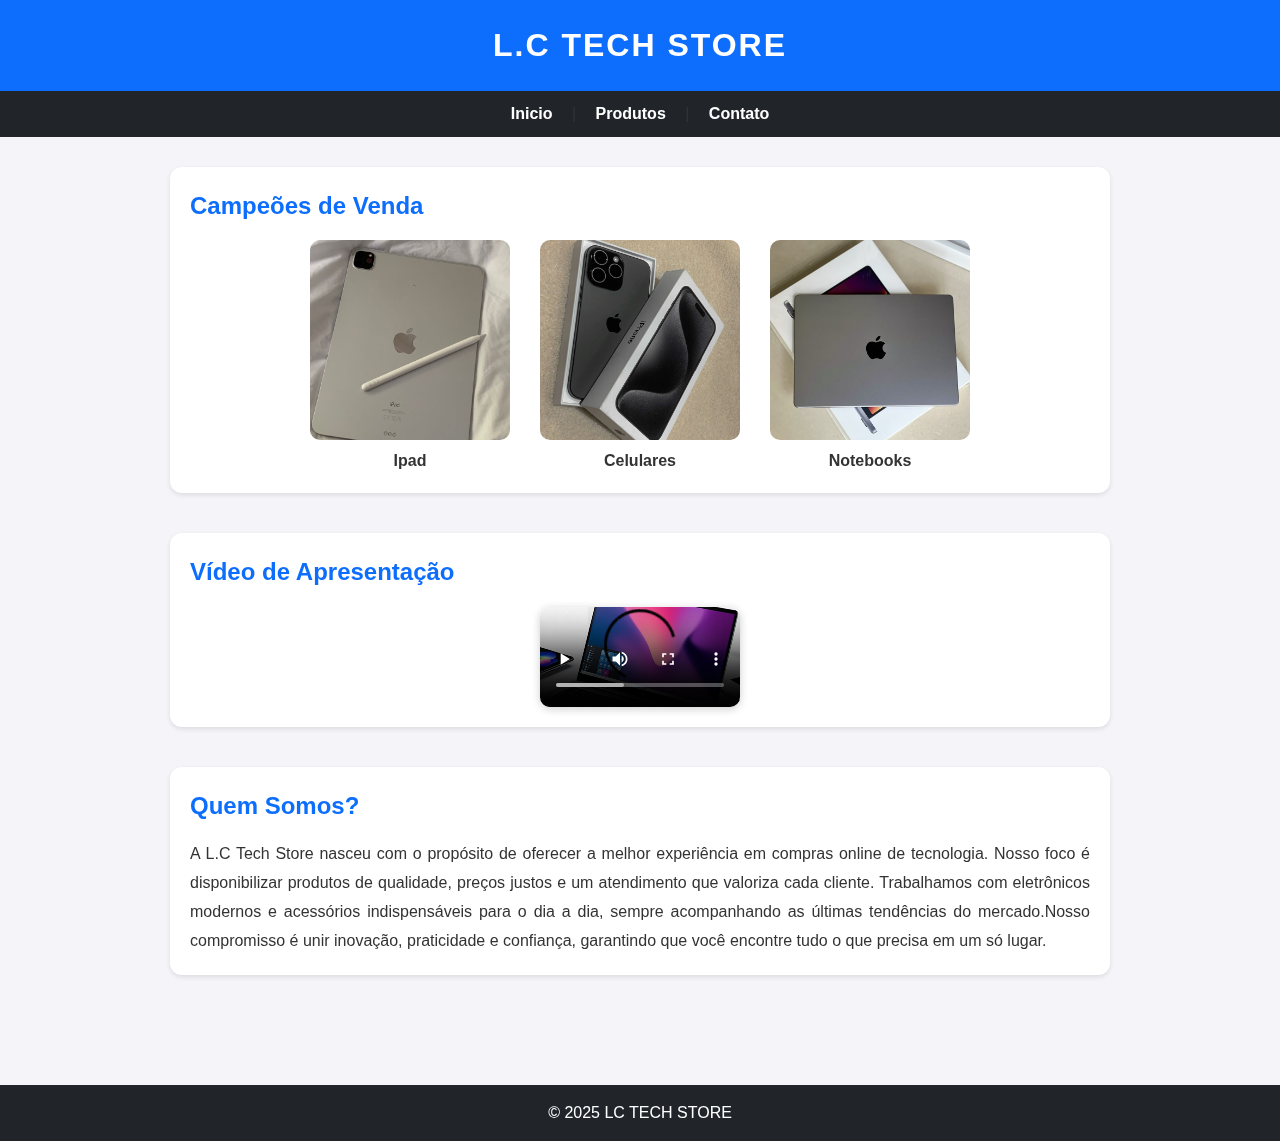
<file: index.html>
<!DOCTYPE html>
<html lang="pt-BR">
<head>
  <meta charset="UTF-8">
  <meta name="viewport" content="width=device-width, initial-scale=1.0">
  <link rel="stylesheet" href="Homepage.css">
  <title>L.C TECH STORE</title>
</head>
<body>

  <header> 
    <h1><a href="index.html">L.C TECH STORE</a></h1>
  </header>

  <nav>
    <a href="index.html">Inicio</a> |
    <a href="produtos.html">Produtos</a> |
    <a href="contato.html">Contato</a>
  </nav>

  <main>

      <section>
        <h2>Campeões de Venda</h2>
        <ol>
          <li><img src="Ipad.JPG" alt="Fone" width="150"><br>Ipad</li>
          <li><img src="Celular.JPG" alt="Celular" width="150"><br>Celulares</li>
          <li><img src="Notebook.JPG" alt="Notebook" width="150"><br>Notebooks</li>
        </ol>
    </section>

    <section>
      <h2>Vídeo de Apresentação</h2>
      <video controls >
        <source src="VideoLoja.mp4" type="video/mp4">
        Seu navegador não suporta o elemento de vídeo.
      </video>
    </section>

    <section>
      <h2>Quem Somos?</h2>
      <p>A L.C Tech Store nasceu com o propósito de oferecer a melhor experiência em compras online de tecnologia.
        Nosso foco é disponibilizar produtos de qualidade, preços justos e um atendimento que valoriza cada cliente.
        Trabalhamos com eletrônicos modernos e acessórios indispensáveis para o dia a dia, sempre acompanhando
        as últimas tendências do mercado.Nosso compromisso é unir inovação, praticidade e confiança, garantindo que 
        você encontre tudo o que precisa em um só lugar.</p>

    </section>

  </main>

  <footer>
    <p>&copy; 2025 LC TECH STORE</p>
  </footer>

</body>
</html>
</file>
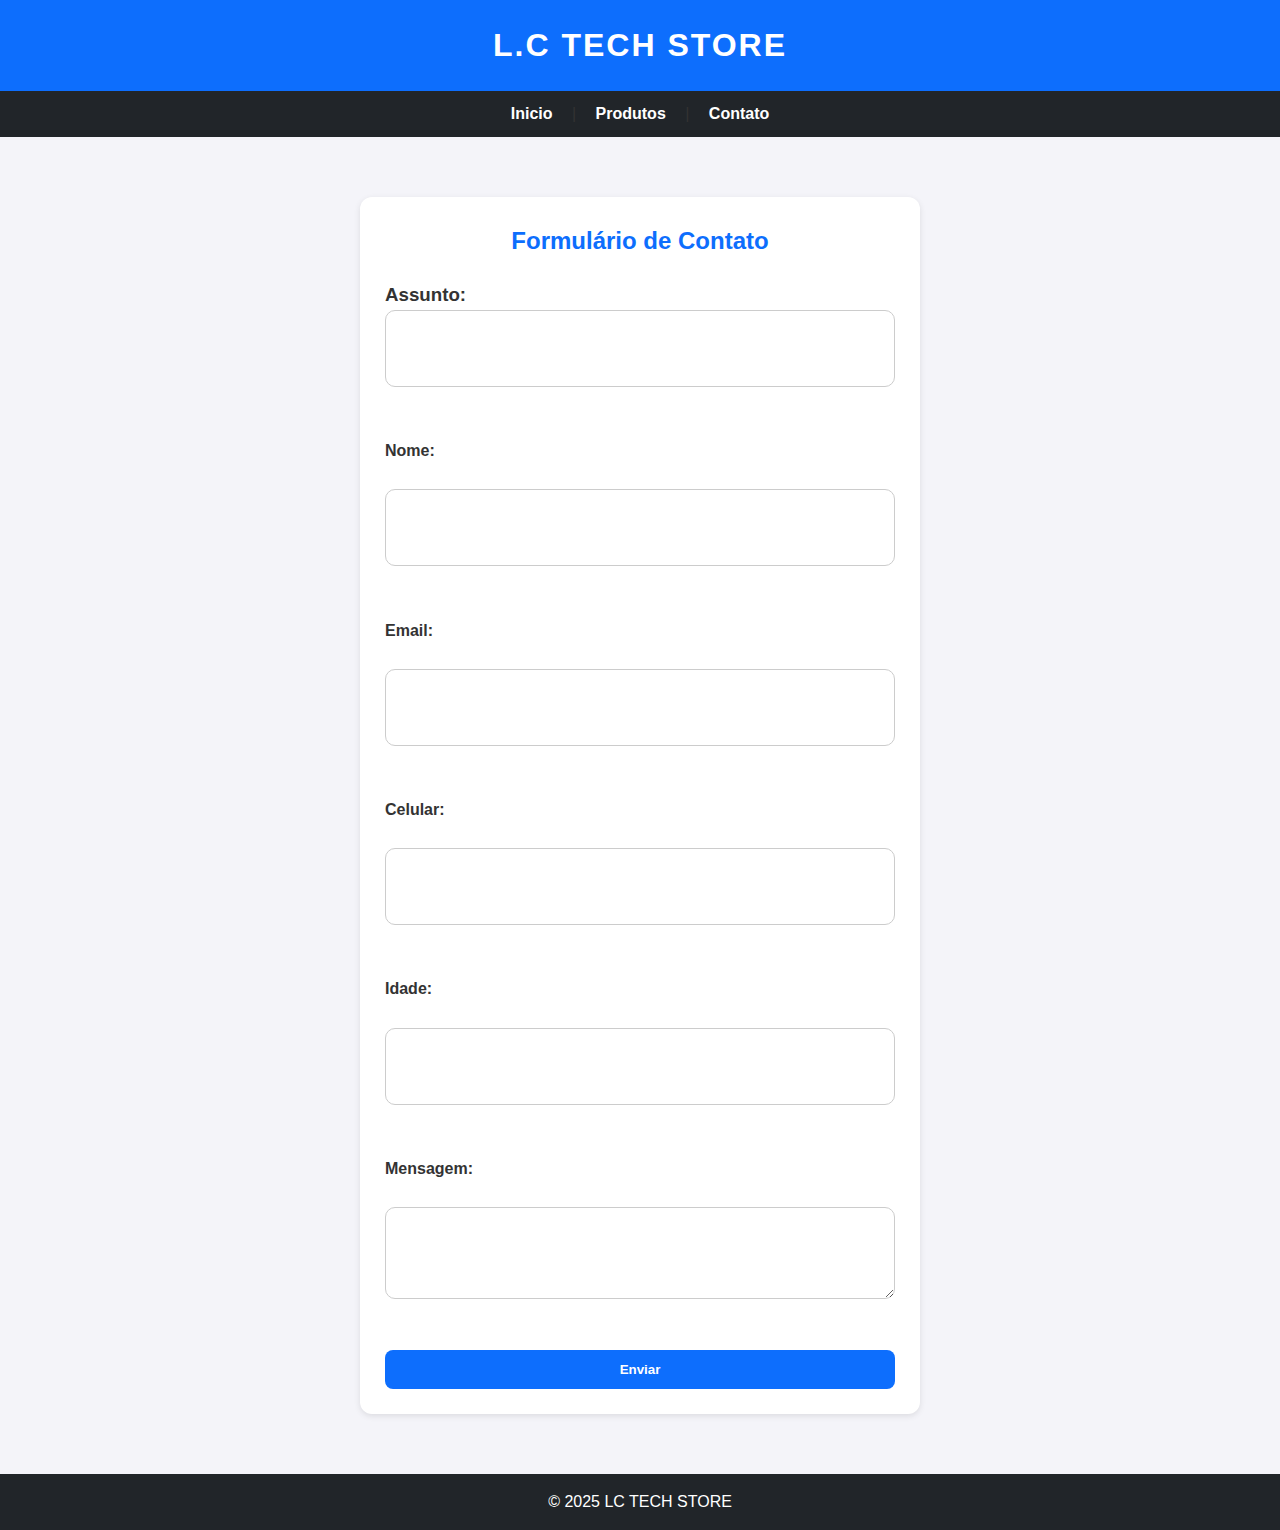
<file: contato.html>
<!DOCTYPE html>
<html lang="pt-BR">
<head>
  <meta charset="UTF-8">
  <meta name="viewport" content="width=device-width, initial-scale=1.0">
  <link rel="stylesheet" href="contato.css">
  <title>Contato</title>
  <link rel="icon" type="image" href="/Loja SImples/LogoLcTech.png">
</head>
<body>

  <header>
    <h1><a href="index.html">L.C TECH STORE</a></h1>
  </header>

  <nav>
    <a href="index.html">Inicio</a> |
    <a href="produtos.html">Produtos</a> |
    <a href="contato.html">Contato</a>
  </nav>

  <main>
    <section>
      <h2>Formulário de Contato</h2>
      <form>
        <h3><label for="Assunto">Assunto: </label><br></h3>
        <input type="text" id="Assunto" name="Assunto"><br><br>

        <label for="nome">Nome: </label><br>
        <input type="text" id="nome" name="nome"><br><br>

        <label for="email">Email: </label><br>
        <input type="text" id="email" name="email"><br><br>

        <label for="cel">Celular: </label><br>
        <input type="text" id="cel" name="cel"><br><br>

        <label for="idade">Idade:</label><br>
        <input type="text" id="idade" name="idade"><br><br>

        <label for="mensagem">Mensagem:</label><br>
        <textarea id="mensagem" name="mensagem"></textarea><br><br>

        <button type="submit">Enviar</button>
      </form>
    </section>
  </main>

  <footer>
    <p>&copy; 2025 LC TECH STORE</p>
  </footer>

</body>
</html>
</file>
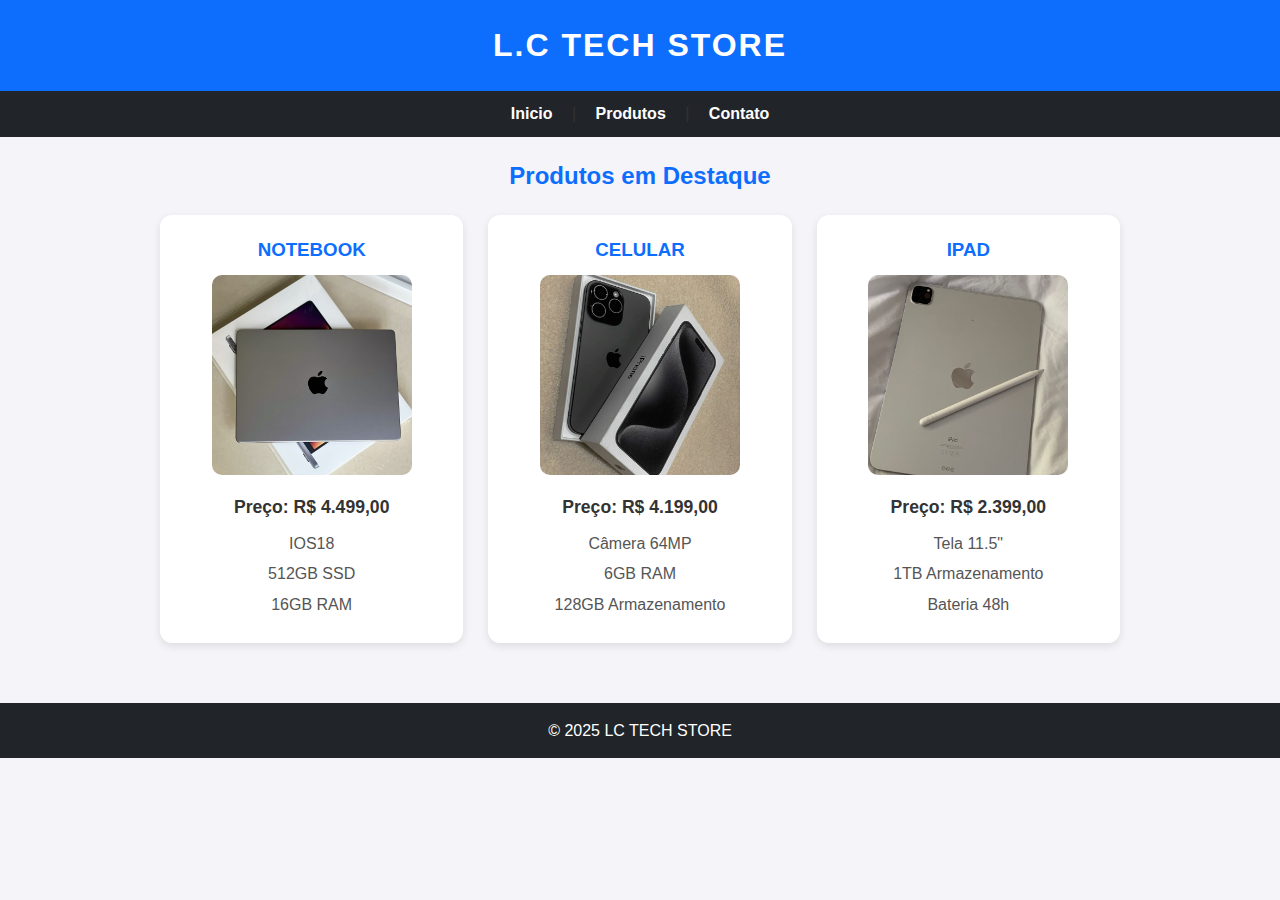
<file: produtos.html>
<!DOCTYPE html>
<html lang="pt-br">
<head>
    <meta charset="UTF-8">
    <meta name="viewport" content="width=device-width, initial-scale=1.0">
    <link rel="stylesheet" href="produtos.css">
    <title>Produtos</title>
</head>
<body>
    <header>
    <h1><a href="index.html">L.C TECH STORE</a></h1>
  </header>

  <nav>
    <a href="index.html">Inicio</a> |
    <a href="produtos.html">Produtos</a> |
    <a href="contato.html">Contato</a>
  </nav>

<main>
  <section>
    <h2>Produtos em Destaque</h2>

    <div class="produtos-grid">

      <div class="card">
        <h3>NOTEBOOK</h3>
        <img src="Notebook.JPG" alt="Notebook">
        <p>Preço: R$ 4.499,00</p>
        <ul>
          <li>IOS18</li>
          <li>512GB SSD</li>
          <li>16GB RAM</li>
        </ul>
      </div>

      <div class="card">
        <h3>CELULAR</h3>
        <img src="Celular.JPG" alt="Celular">
        <p>Preço: R$ 4.199,00</p>
        <ul>
          <li>Câmera 64MP</li>
          <li>6GB RAM</li>
          <li>128GB Armazenamento</li>
        </ul>
      </div>

      <div class="card">
        <h3>IPAD</h3>
        <img src="Ipad.JPG" alt="IPAD">
        <p>Preço: R$ 2.399,00</p>
        <ul>
          <li>Tela 11.5"</li>
          <li>1TB Armazenamento</li>
          <li>Bateria 48h</li>
        </ul>
      </div>

    </div>
  </section>
</main>

<footer>
    <p>&copy; 2025 LC TECH STORE</p>
  </footer>

</body>
</html>
</file>
<file: contato.css>
* {
  margin: 0;
  padding: 0;
  box-sizing: border-box;
  font-family: Arial, Helvetica, sans-serif;
}

/* Estilo geral */
body {
  background-color: #f4f4f9;
  color: #333;
  line-height: 1.6;
}

/* Cabeçalho */
header {
  background: #0d6efd;
  color: #fff;
  padding: 20px 0;
  text-align: center;
  box-shadow: 0 3px 6px rgba(0,0,0,0.2);
}

header h1 a {
  color: #fff;
  text-decoration: none;
  font-size: 2rem;
  letter-spacing: 2px;
}

/* Navegação */
nav {
  background: #212529;
  padding: 10px;
  text-align: center;
}

nav a {
  color: #fff;
  text-decoration: none;
  margin: 0 15px;
  font-weight: bold;
  transition: color 0.3s;
}

nav a:hover {
  color: #0d6efd;
}
/* Seção formulário */
main {
  max-width: 600px;
  margin: 40px auto;
  padding: 20px;
}

section {
  background: #fff;
  padding: 25px;
  border-radius: 12px;
  box-shadow: 0 2px 6px rgba(0,0,0,0.1);
}

section h2 {
  color: #0d6efd;
  margin-bottom: 20px;
  text-align: center;
}

/* Estilo do formulário */
form {
  display: flex;
  flex-direction: column;
  gap: 0px;
}

form label {
  font-weight: bold;
}

form input,
form textarea {
  padding: 30px;
  border: 1px solid #cccccc;
  border-radius: 10px;
  transition: border 0.3s;
}

form input:focus,
form textarea:focus {
  border: 1px solid #0d6efd;
  outline: none;
}

/* Botão */
form button {
  background: #0d6efd;
  color: #fff;
  padding: 12px;
  border: none;
  border-radius: 8px;
  cursor: pointer;
  font-weight: bold;
  transition: background 0.3s;
}

form button:hover {
  background: #0b5ed7;
}

/* Rodapé */
footer {
  text-align: center;
  background: #212529;
  color: #fff;
  padding: 15px;
  margin-top: 40px;
}
</file>
<file: produtos.css>
* {
  margin: 0;
  padding: 0;
  box-sizing: border-box;
  font-family: Arial, Helvetica, sans-serif;
}

/* Estilo geral */
body {
  background-color: #f4f4f9;
  color: #333;
  line-height: 1.6;
}

/* Cabeçalho */
header {
  background: #0d6efd;
  color: #fff;
  padding: 20px 0;
  text-align: center;
  box-shadow: 0 3px 6px rgba(0,0,0,0.2);
}

header h1 a {
  color: #fff;
  text-decoration: none;
  font-size: 2rem;
  letter-spacing: 2px;
}

/* Navegação */
nav {
  background: #212529;
  padding: 10px;
  text-align: center;
}

nav a {
  color: #fff;
  text-decoration: none;
  margin: 0 15px;
  font-weight: bold;
  transition: color 0.3s;
}

nav a:hover {
  color: #0d6efd;
}
/* Container dos produtos */
section {
  max-width: 1000px;
  margin: auto;
  padding: 20px;
}

section h2 {
  text-align: center;
  margin-bottom: 20px;
  color: #0d6efd;
}

/* Layout em grid para os produtos */
.produtos-grid {
  display: grid;
  grid-template-columns: repeat(auto-fit, minmax(250px, 1fr));
  gap: 25px;
}

/* Card do produto */
.card {
  background: #fff;
  border-radius: 12px;
  padding: 20px;
  text-align: center;
  box-shadow: 0 3px 8px rgba(0,0,0,0.1);
  transition: transform 0.3s;
}

.card:hover {
  transform: translateY(-5px);
}

.card img {
  width: 200px;      
  height: 200px;      
  object-fit: cover;  
  border-radius: 10px;
}

.card h3 {
  margin-bottom: 10px;
  color: #0d6efd;
}

.card p {
  font-size: 1.1rem;
  font-weight: bold;
  margin: 10px 0;
  color: #333;
}

.card ul {
  list-style: none;
  padding: 0;
}

.card ul li {
  margin: 5px 0;
  color: #555;
}

footer {
  text-align: center;
  background: #212529;
  color: #fff;
  padding: 15px;
  margin-top: 40px;
}
</file>
<file: Homepage.css>
/* Reset básico */
* {
  margin: 0;
  padding: 0;
  box-sizing: border-box;
  font-family: Arial, Helvetica, sans-serif;
}

/* Estilo geral */
body {
  background-color: #f4f4f9;
  color: #333;
  line-height: 1.6;
}

/* Cabeçalho */
header {
  background: #0d6efd;
  color: #fff;
  padding: 20px 0;
  text-align: center;
  box-shadow: 0 3px 6px rgba(0,0,0,0.2);
}

header h1 a {
  color: #fff;
  text-decoration: none;
  font-size: 2rem;
  letter-spacing: 2px;
}

/* Navegação */
nav {
  background: #212529;
  padding: 10px;
  text-align: center;
}

nav a {
  color: #fff;
  text-decoration: none;
  margin: 0 15px;
  font-weight: bold;
  transition: color 0.3s;
}

nav a:hover {
  color: #0d6efd;
}

/* Conteúdo principal */
main {
  padding: 30px;
  max-width: 1000px;
  margin: auto;
}

/* Seções */
section {
  margin-bottom: 40px;
  background: #fff;
  padding: 20px;
  border-radius: 12px;
  box-shadow: 0 2px 5px rgba(0,0,0,0.1);
}

section h2 {
  margin-bottom: 15px;
  color: #0d6efd;
}

/* Lista de campeões de venda */
ol {
  
  display: flex;
  gap: 30px;
  list-style: none;
  justify-content: center;
  flex-wrap: wrap;
}

ol li {
  text-align: center;
  font-weight: bold;
}

ol img {
  width: 200px;       
  height: 200px;      
  object-fit: cover;  
  border-radius: 10px;
}

ol img:hover {
  transform: scale(1.1);
}

/* Vídeo */
video {
  width: 200px;       
  height: 100px;      
  object-fit: cover;  
  border-radius: 10px;
  display: block;
  margin: auto;

  box-shadow: 0 2px 8px rgba(0,0,0,0.2);
}

/* Quem somos */
section p {
  text-align: justify;
  font-size: 1rem;
  line-height: 1.8;
}

/* Rodapé */
footer {
  text-align: center;
  background: #212529;
  color: #fff;
  padding: 15px;
  margin-top: 40px;
}
</file>
